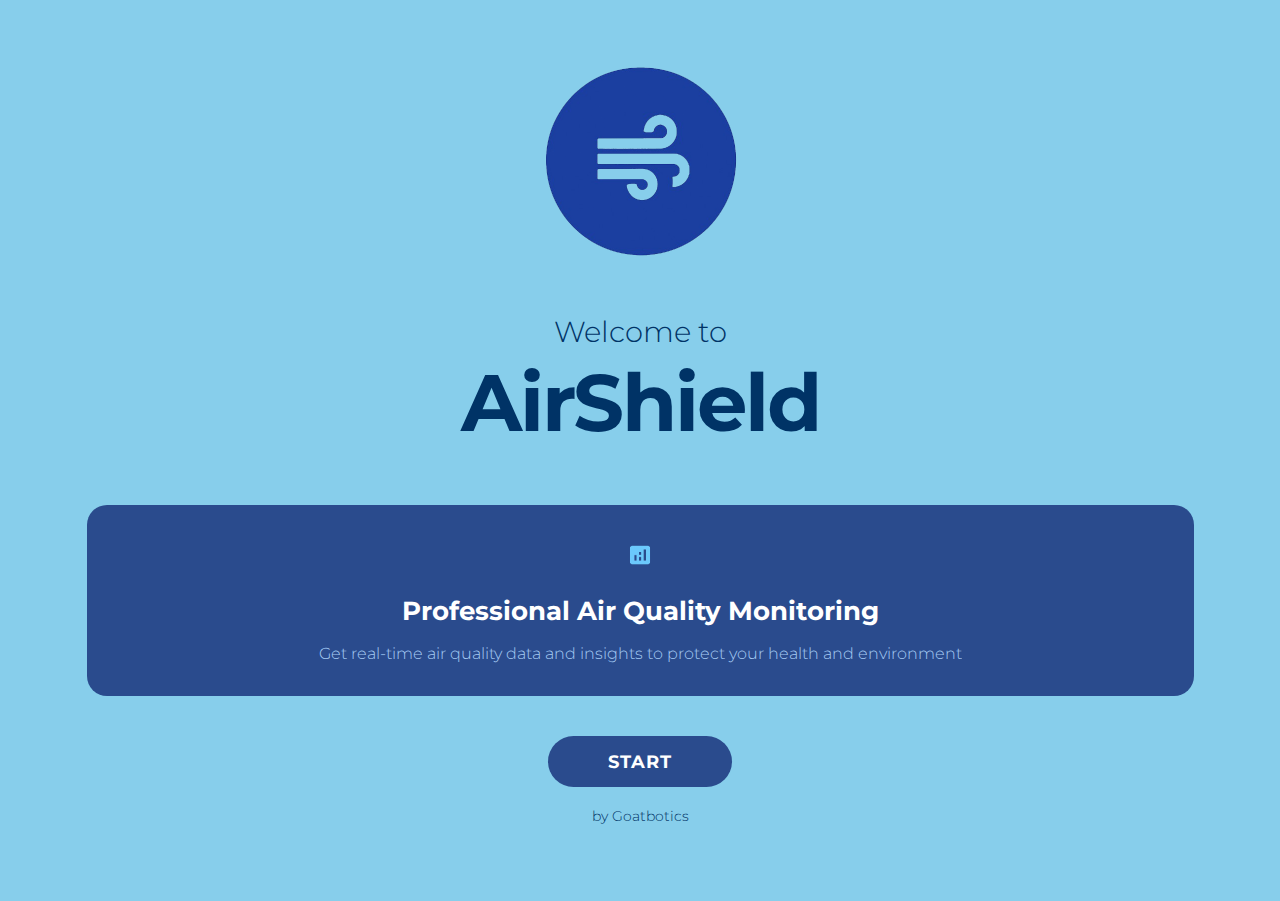
<file: index.html>
<!DOCTYPE html>
<html lang="es">
<head>
    <meta charset="UTF-8">
    <meta name="viewport" content="width=device-width, initial-scale=1.0">
    <title>Mi Página con Carga</title>
    <link rel="stylesheet" href="static/css/style.css">
</head>
<body>

<div id="pantalla-carga">
    <img src="static/img/gif/viento.gif" alt="Cargando...">
</div>

<div id="contenido-principal">
    
    <img src="static/img/logitipo-png.png" alt="Logotipo" class="logo">
    <p class="tagline">Welcome to</p>
    <h1 class="brand-name">AirShield</h1>

    <div class="info-card">
        <img src="static/img/grafic-remove.png" alt="Icono de monitoreo" class="card-icon">

        <h2 class="card-title">Professional Air Quality Monitoring</h2>
        <p class="card-text" style="color: #b3d9ff;">
            Get real-time air quality data and insights to protect your health and environment
        </p>
    </div>
    <a href="#" class="btn-start">START</a>
    <p class="credits-text">by Goatbotics</p>
    </div>

    <script src="static/js/index.js"></script>
</body>
</html>
</file>
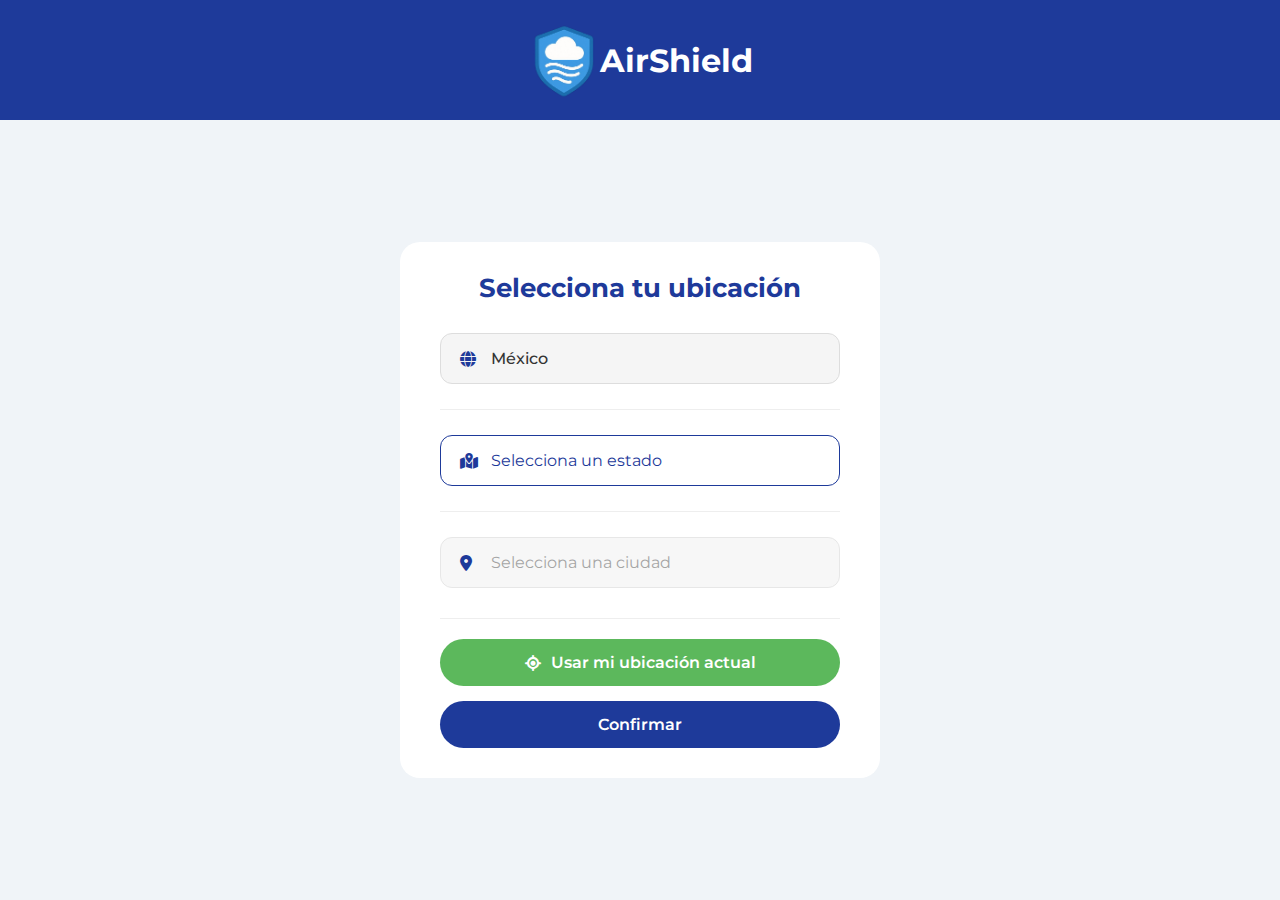
<file: location.html>
<!DOCTYPE html>
<html lang="es">
<head>
    <meta charset="UTF-8">
    <meta name="viewport" content="width=device-width, initial-scale=1.0">
    <title>AirShield | Select Location</title>
    <link rel="stylesheet" href="static/css/location.css"> 
    <link rel="icon" type="image/x-icon" href="static/img/logitipo-png.png">
    <link href="https://fonts.googleapis.com/css2?family=Montserrat:wght@400;500;600;700&display=swap" rel="stylesheet">
    <link rel="stylesheet" href="https://cdnjs.cloudflare.com/ajax/libs/font-awesome/6.5.2/css/all.min.css" />
</head>
<body>

<header class="form-header">
    <img src="static/img/AirShield-shield-removeg.png" alt="Logo de AirShield"><h1>AirShield</h1>
</header>

<main class="form-container">
        <div class="form-card">
            <h2>Selecciona tu ubicación</h2>
            <form id="location-form">
                
                <div class="input-field">
                    <i class="fa-solid fa-globe"></i>
                    <input type="text" value="México" readonly>
                </div>

                <div class="divider"></div>

                <div class="input-field">
                    <i class="fa-solid fa-map-location-dot"></i>
                    <select id="state-select" class="location-select" required>
                        <option value="" disabled selected>Selecciona un estado</option>
                    </select>
                </div>

                <div class="divider"></div>

                <div class="input-field">
                    <i class="fa-solid fa-location-dot"></i>
                    <select id="city-select" class="location-select" disabled required>
                        <option value="" disabled selected>Selecciona una ciudad</option>
                    </select>
                </div>

                 <div class="geolocation-group">
                    <button type="button" id="geolocate-btn" class="btn btn-geolocate">
                        <i class="fa-solid fa-location-crosshairs"></i>
                        Usar mi ubicación actual
                    </button>
                </div>
                
                <div class="button-group">
                    <button type="submit" class="btn btn-confirm">Confirmar</button>
                    </div>

            </form>
        </div>
    </main>


    <script src="static/js/location.js"></script>

</body>
</html>
</file>
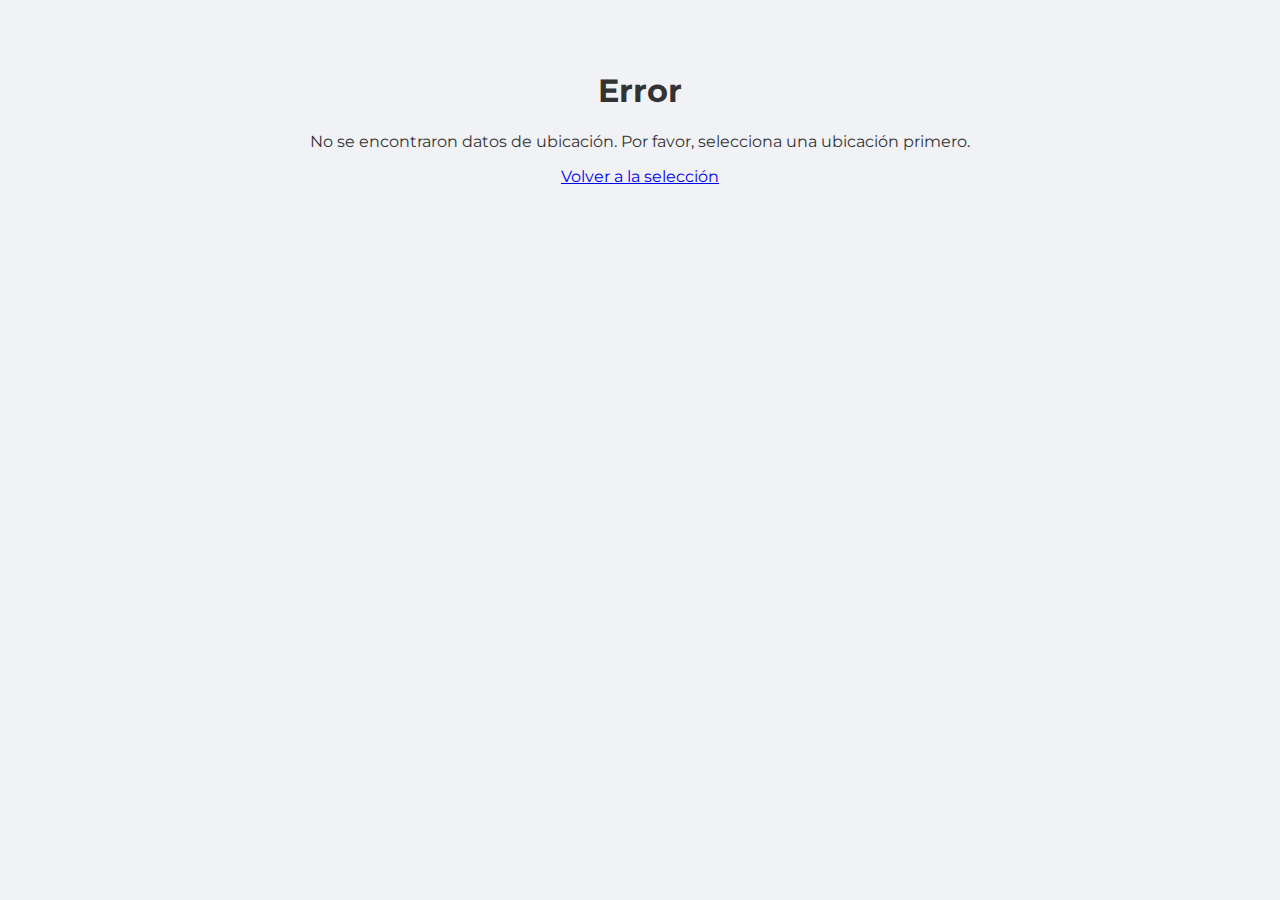
<file: report.html>
<!DOCTYPE html>
<html lang="es">
<head>
    <meta charset="UTF-8">
    <meta name="viewport" content="width=device-width, initial-scale=1.0">
    <link rel="icon" type="image/x-icon" href="static/img/logitipo-png.png">
    <title>AirShield | Reporte</title>

    <link rel="stylesheet" href="static/css/report.css">
    
    <link href="https://fonts.googleapis.com/css2?family=Montserrat:wght@400;500;600;700&display=swap" rel="stylesheet">
    <link rel="stylesheet" href="https://cdnjs.cloudflare.com/ajax/libs/font-awesome/6.5.2/css/all.min.css" />
</head>
<body>

    <div class="report-container">
        <header class="report-header">
            <button class="back-btn" onclick="window.history.back()">
                <i class="fa-solid fa-arrow-left"></i>
            </button>
            <h1>AirShield Report</h1>
        </header>

        <main class="report-body">

            <section class="logo-section">
                <img src="static/img/shield-remove.png" alt="AirShield Logo" class="report-logo">
            </section>

            <section class="data-section">
                <h2>Recognized data</h2>
                <ul class="recognized-data-list">
                    <li>
                        <span>Generation date:</span>
                        <span id="report-date">--/--/----</span>
                    </li>
                    <li>
                        <span>Country:</span>
                        <span id="report-country">...</span>
                    </li>
                    <li>
                        <span>State:</span>
                        <span id="report-state">...</span>
                    </li>
                    <li>
                        <span>City:</span>
                        <span id="report-city">...</span>
                    </li>
                </ul>
            </section>

            <section class="description-section">
                <h2>Report description</h2>
                <p>
                   Air quality and atmospheric conditions report for the selected location. It includes key pollutant levels and the Air Quality Index (AQI), providing reliable information for environmental monitoring, risk assessment, and decision-making.
                </p>
            </section>

            <section class="pollutants-section">
                <h2>Monitored particles</h2>
                <ul class="pollutant-list">
                    <li>
                        <div class="pollutant-name"><span class="dot co"></span>CO</div>
                        <div class="pollutant-value"><span id="report-co">0.00</span> µg/m³</div>
                    </li>
                    <li>
                        <div class="pollutant-name"><span class="dot no"></span>NO</div>
                        <div class="pollutant-value"><span id="report-no">0.00</span> µg/m³</div>
                    </li>
                    <li>
                        <div class="pollutant-name"><span class="dot no2"></span>NO2</div>
                        <div class="pollutant-value"><span id="report-no2">0.00</span> µg/m³</div>
                    </li>
                    <li>
                        <div class="pollutant-name"><span class="dot o3"></span>O3</div>
                        <div class="pollutant-value"><span id="report-o3">0.00</span> µg/m³</div>
                    </li>
                    <li>
                        <div class="pollutant-name"><span class="dot so2"></span>SO2</div>
                        <div class="pollutant-value"><span id="report-so2">0.00</span> µg/m³</div>
                    </li>
                    <li>
                        <div class="pollutant-name"><span class="dot pm25"></span>PM2.5</div>
                        <div class="pollutant-value"><span id="report-pm25">0.00</span> µg/m³</div>
                    </li>
                    <li>
                        <div class="pollutant-name"><span class="dot pm10"></span>PM10</div>
                        <div class="pollutant-value"><span id="report-pm10">0.00</span> µg/m³</div>
                    </li>
                    <li>
                        <div class="pollutant-name"><span class="dot nh3"></span>NH3</div>
                        <div class="pollutant-value"><span id="report-nh3">0.00</span> µg/m³</div>
                    </li>
                </ul>
            </section>
            
            <section class="factors-section">
                <h2>Important factors</h2>
                <ul class="factors-list">
                    <li><span>AQI:</span><span id="report-aqi">...</span></li>
                    <li><span>Temperature:</span><span id="report-temp">...</span></li>
                    <li><span>Humidity:</span><span id="report-humidity">...</span></li>
                    <li><span>Pressure:</span><span id="report-pressure">...</span></li>
                    <li><span>Wind:</span><span id="report-wind">...</span></li>
                </ul>
            </section>
            
            <section class="suggestion-section">
                <h2>Suggestion based on the AQI</h2>
                <p id="report-suggestion">...</p>
            </section>
            
            <section class="references-section">
                <h2>References</h2>
                <ol>
                    <li>Api Airpollution: <a href="https://openweathermap.org/api/air-pollution" target="_blank">https://openweathermap.org/api/air-pollution</a></li>
                    <li>EarthData: <a href="https://www.earthdata.nasa.gov/data/tools" target="_blank">https://www.earthdata.nasa.gov/data/tools</a></li>
                    <li>PDF TEMPO: <a href="https://asdc.larc.nasa.gov/documents/tempo/guide/TEMPO_Level-2-3_trace_gas_clouds_user_guide_V2.0.pdf" target="_blank">https://asdc.larc.nasa.gov/...</a></li>
                </ol>
            </section>
        </main>
    </div>
    <script src="static/js/report.js"></script> 

    </body>
</html>
</file>
<file: static/css/style.css>
@import url('https://fonts.googleapis.com/css2?family=Montserrat:wght@300;700&display=swap');

html {
    overflow-y: scroll;
}
body, html {
    margin: 0;
    padding: 0;
    font-family: 'Montserrat', sans-serif;
}
#pantalla-carga {
    position: fixed;
    top: 0;
    left: 0;
    width: 100%;
    height: 100%;
    background-color: #1e3a9a; 
    z-index: 9999; 
    display: flex;
    justify-content: center;
    align-items: center;
    opacity: 1;
    transition: opacity 0.7s ease-out;
}
#pantalla-carga.oculto {
    opacity: 0;
}
#contenido-principal {
    display: none;
    padding: 25px;
    background-color: #87ceeb;
    color: #333;
}
#contenido-principal {
    display: none;    
    background-color: #87ceeb;
    min-height: 100vh; 
    display: flex;
    flex-direction: column;
    justify-content: space-evenly;
    align-items: center;
    text-align: center;
    box-sizing: border-box;
    padding: 40px 25px;
}
.logo {
    max-width: 250px;
    margin-bottom: 20px;
}
.tagline {
    font-weight: 300;
    font-size: 1.8rem;
    color: #003366;
    margin: 0;
}
.brand-name {
    font-weight: 700;
    font-size: 5rem;
    color: #003366;
    margin-top: 5px;
    letter-spacing: -2px;
}
.info-card {
    background-color: #2A4B8D;
    color: #FFFFFF;
    border-radius: 20px;
    padding: 30px;
    margin: 0 auto;
    width: 90%;
    max-width: 90%;
    display: flex;
    flex-direction: column;
    align-items: center;
    text-align: center;
    box-sizing: border-box;
}
.card-icon {
    width: 40px;
    margin-bottom: 20px;
}
.card-title {
    font-size: 1.6rem;
    font-weight: 700;
    margin: 0 0 15px 0;
}
.card-text {
    font-size: 1rem;
    font-weight: 300;
    line-height: 1.6;
    margin: 0;
    opacity: 0.9;
}
.btn-start {
    display: inline-block;
    margin-top: 40px;
    padding: 15px 60px; 
    background-color: #2A4B8D;
    color: #FFFFFF;
    border: none;
    border-radius: 50px;
    font-family: 'Montserrat', sans-serif;
    font-size: 1.1rem;
    font-weight: 700;
    text-transform: uppercase;
    text-decoration: none;
    letter-spacing: 1px;    
    transition: transform 0.2s ease-out;
}
.btn-start:hover {
    transform: scale(1.05);
    cursor: pointer;
}
.credits-text {
    margin-top: 20px;
    margin-bottom: 40px;
    color: #003366;
    font-size: 0.9rem;
    font-weight: 300;
}
</file>
<file: static/css/location.css>
body, html {
    margin: 0;
    padding: 0;
    font-family: 'Montserrat', sans-serif;
    background-color: #f0f4f8; /* Un fondo ligeramente azulado */
    height: 100%;
    display: flex;
    flex-direction: column;
}

.form-header {
    /* ... Tus estilos de header no necesitan cambio ... */
    background-color: #1e3a9a;
    color: #FFFFFF;
    text-align: center;
    padding: 15px 0;
    width: 100%;
    display: flex;
    justify-content: center;
    align-items: center;
}

.form-header img {
    height: 80px; width: auto; padding: 5px;
}

.form-container {
    display: flex;
    justify-content: center;
    align-items: center;
    flex-grow: 1;
    padding: 20px;
}

/* ✅ CAMBIO: Tarjeta sin sombra para un diseño plano */
.form-card {
    background-color: #FFFFFF;
    border-radius: 20px; /* Bordes un poco más redondeados */
    padding: 30px 40px;
    box-shadow: none; /* Quitamos la sombra */
    width: 100%;
    max-width: 400px; 
    text-align: left; /* Alineamos el texto a la izquierda */
}

.form-card h2 {
    margin: 0 0 30px 0;
    font-size: 1.6rem;
    font-weight: 700;
    color: #1e3a9a;
    text-align: center;
}

/* ✅ NUEVO: Estilo para la etiqueta "Selecciona un país" */
.input-label {
    font-size: 0.8rem;
    color: #888;
    margin-bottom: 8px;
    display: block;
}

/* ✅ NUEVO: Estilo para las líneas divisorias */
.divider {
    height: 1px;
    background-color: #eee;
    margin: 25px 0;
}

/* --- Estilos de los campos de selección (REFINADO) --- */
.input-field {
    position: relative;
}

.input-field i {
    position: absolute;
    left: 20px;
    top: 50%;
    transform: translateY(-50%);
    /* ✅ CAMBIO: Íconos azules para selectores activos */
    color: #1e3a9a; 
    z-index: 1;
}

/* Estilo base para todos los campos */
.input-field select,
.input-field input[readonly] {
    width: 100%;
    box-sizing: border-box;
    padding: 15px 20px 15px 50px;
    font-size: 1rem;
    font-family: 'Montserrat', sans-serif;
    border-radius: 12px;
    outline: none;
    background-color: #fff;
    -webkit-appearance: none;
    -moz-appearance: none;
    appearance: none;
}

/* Estilo para los selectores (Estado y Ciudad) */
.input-field select {
    /* ✅ CAMBIO: Borde azul por defecto */
    border: 1px solid #1e3a9a; 
}

/* Estilo para el campo "México" (readonly) */
.input-field input[readonly] {
    background-color: #f5f5f5;
    border: 1px solid #ddd;
    color: #333;
    font-weight: 500;
}
/* El ícono del campo readonly debe ser gris */
.input-field input[readonly] + i {
    color: #888;
}

/* ✅ CAMBIO: Texto del placeholder azul */
.input-field select:required:invalid {
    color: #1e3a9a;
}

.input-field select:disabled {
    border-color: #ddd;
    background-color: #f5f5f5;
    opacity: 0.7;
}
.input-field select:disabled + i {
    color: #888;
}

/* --- Botones --- */
.button-group {
    margin-top: 30px;
}

.btn-confirm {
    width: 100%;
    padding: 16px 20px;
    font-family: 'Montserrat', sans-serif;
    font-size: 1rem;
    font-weight: 600;
    border: none;
    border-radius: 50px;
    cursor: pointer;
    transition: background-color 0.2s ease;
    color: #FFFFFF;
    background-color: #1e3a9a;
}

.btn-confirm:hover {
    opacity: 0.9;
}

/* --- Botones (Estilo consistente) --- */
.geolocation-group {
    margin-top: 30px;
    margin-bottom: 15px;
    border-top: 1px solid #eee;
    padding-top: 20px;
}

.button-group {
    margin-top: 15px;
    display: flex;
    flex-direction: column;
    gap: 15px;
}

.btn {
    width: 100%;
    padding: 14px 20px;
    font-family: 'Montserrat', sans-serif;
    font-size: 1rem;
    font-weight: 600;
    border: none;
    border-radius: 50px;
    cursor: pointer;
    transition: background-color 0.2s ease;
    color: #FFFFFF;
}

.btn:hover {
    opacity: 0.9;
}

.btn-geolocate {
    background-color: #5cb85c;
    display: flex;
    align-items: center;
    justify-content: center;
    gap: 10px;
}

.btn-confirm {
    background-color: #1e3a9a;
}

.btn-logout {
    background-color: #d9534f;
}
</file>
<file: static/css/report.css>
/* static/css/report.css */

/* --- Estilos Generales --- */
body, html {
    margin: 0;
    padding: 0;
    font-family: 'Montserrat', sans-serif;
    background-color: #f0f2f5;
    color: #333;
}

.report-container {
    max-width: 800px;
    margin: 0 auto;
    background-color: #ffffff;
}

/* --- Cabecera --- */
.report-header {
    background-color: #2980b9;
    color: white;
    padding: 15px 20px;
    display: flex;
    align-items: center;
    gap: 20px;
    position: sticky;
    top: 0;
    z-index: 10;
}

.report-header .back-btn {
    background: none;
    border: none;
    color: white;
    font-size: 1.2rem;
    cursor: pointer;
}

.report-header h1 {
    margin: 0;
    font-size: 1.2rem;
    font-weight: 600;
}

/* --- Cuerpo del Reporte --- */
.report-body {
    padding: 25px;
}

section {
    margin-bottom: 30px;
    border-bottom: 1px solid #e0e0e0;
    padding-bottom: 25px;
}

section:last-child {
    border-bottom: none;
    margin-bottom: 0;
}

h2 {
    font-size: 1.1rem;
    font-weight: 700;
    margin: 0 0 15px 0;
}

/* --- Secciones específicas --- */
.logo-section {
    text-align: center;
}
.report-logo {
    width: 80px;
    height: auto;
}

.recognized-data-list, .factors-list {
    list-style: none;
    padding: 0;
    font-size: 0.95rem;
}
.recognized-data-list li, .factors-list li {
    display: flex;
    justify-content: space-between;
    padding: 8px 0;
}
.recognized-data-list span:first-child, .factors-list span:first-child {
    font-weight: 500;
    color: #555;
}
.recognized-data-list span:last-child, .factors-list span:last-child {
    font-weight: 600;
}

.description-section p, .suggestion-section p {
    font-size: 0.9rem;
    line-height: 1.6;
    color: #666;
}

/* --- Lista de Contaminantes (similar a dashboard.css) --- */
.pollutant-list {
    list-style: none;
    padding: 0;
    display: flex;
    flex-direction: column;
    gap: 12px;
}
.pollutant-list li {
    display: flex;
    justify-content: space-between;
    align-items: center;
}
.pollutant-name {
    display: flex;
    align-items: center;
    gap: 10px;
    font-weight: 500;
}
.pollutant-value {
    font-weight: 600;
}

.dot {
    width: 12px;
    height: 12px;
    border-radius: 50%;
}
.dot.co    { background-color: #1abc9c; }
.dot.no    { background-color: #9b59b6; }
.dot.no2   { background-color: #3498db; }
.dot.o3    { background-color: #f39c12; }
.dot.so2   { background-color: #f1c40f; }
.dot.pm25  { background-color: #2ecc71; }
.dot.pm10  { background-color: #8d6e63; }
.dot.nh3   { background-color: #e74c3c; }


/* --- Referencias --- */
.references-section ol {
    padding-left: 20px;
}
.references-section li {
    margin-bottom: 10px;
    font-size: 0.85rem;
}
.references-section a {
    color: #2980b9;
    text-decoration: none;
    word-break: break-all;
}
.references-section a:hover {
    text-decoration: underline;
}
</file>
